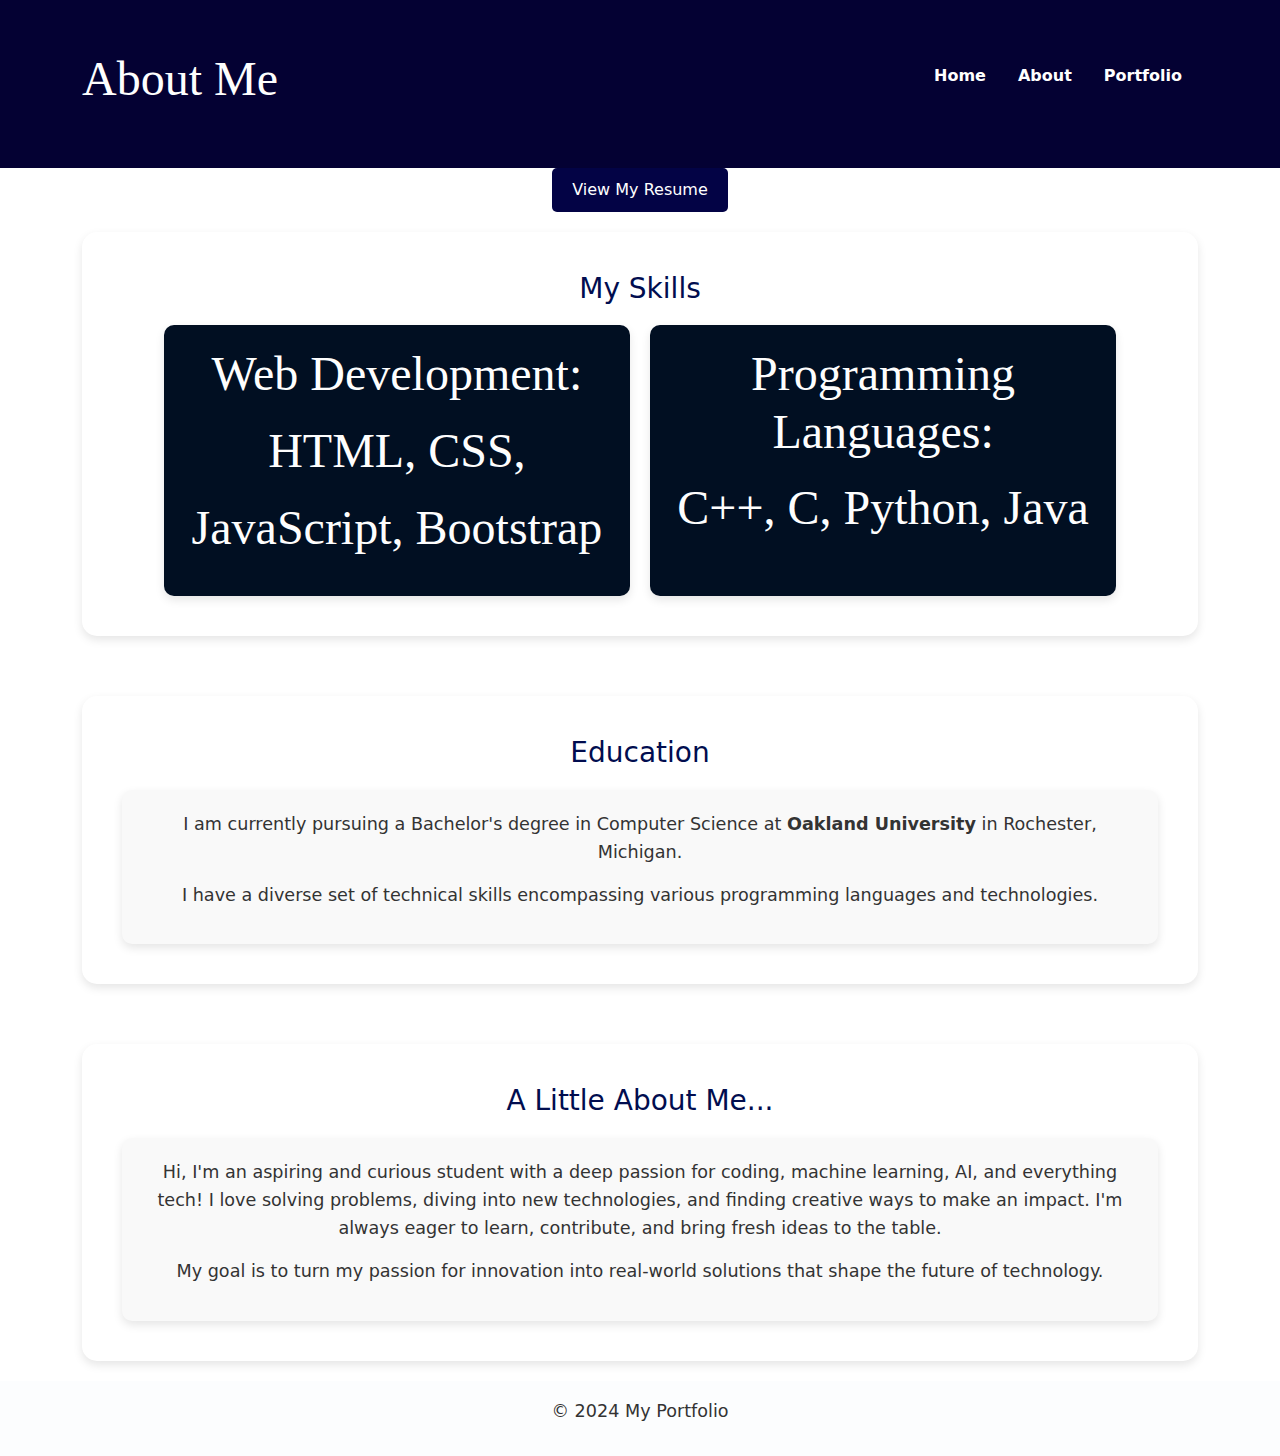
<file: about.html>
<!DOCTYPE html>
<html lang="en">
<head>
    <meta charset="UTF-8">
    <meta name="viewport" content="width=device-width, initial-scale=1.0">
    <title>About Me</title>
    <link href="https://cdn.jsdelivr.net/npm/bootstrap@5.3.0-alpha3/dist/css/bootstrap.min.css" rel="stylesheet">
    <link rel="stylesheet" href="styles.css">
</head>
<body>

    <header class="header">
        <div class="container">
            <h1 class="title">About Me</h1>
            <nav>
                <ul class="nav-links">
                    <li><a href="index.html">Home</a></li>
                    <li><a href="about.html">About</a></li>
                    <li><a href="portfolio.html">Portfolio</a></li>
                </ul>
            </nav>
        </div>
    </header>

    <main>

        <button onclick="window.open('https://1drv.ms/w/c/d9ae12dbaf416424/ESRkQa_bEq4ggNlHNgAAAAABnimbHhVEq5005VWsx7aQsQ?e=8nwEt0', '_blank')">
            View My Resume
        </button>
        <div class="container">
            
            <section class="skills-section">
                <h2 class="section-title">My Skills</h2>
                <div class="skills-grid">
                    <div class="skill-box">
                        <h1 class="title">Web Development:</h1>
                        <p class="title">HTML, CSS, JavaScript, Bootstrap</p>
                    </div>
                    <div class="skill-box">
                        <h1 class ="title">Programming Languages:</h1>
                        <p class="title">C++, C, Python, Java</p>
                    </div>
                </div>
            </section>

           
            <section class="education-section">
                <h2 class="section-title">Education</h2>
                <div class="education-box">
                    <p>I am currently pursuing a Bachelor's degree in Computer Science at <strong>Oakland University</strong> in Rochester, Michigan.</p>
                    <p>I have a diverse set of technical skills encompassing various programming languages and technologies.</p>
                </div>
            </section>

           
            <section class="about-me-section">
                <h2 class="section-title">A Little About Me...</h2>
                <div class="about-box">
                    <p>Hi, I'm an aspiring and curious student with a deep passion for coding, machine learning, AI, and everything tech! 
                        I love solving problems, diving into new technologies, and finding creative ways to make an impact. 
                        I'm always eager to learn, contribute, and bring fresh ideas to the table.</p>
                    <p>My goal is to turn my passion for innovation into real-world solutions that shape the future of technology.</p>
                </div>
            </section>
        </div>
    </main>

    <footer class="footer">
        <p>&copy; 2024 My Portfolio</p>
    </footer>

</body>
</html>
</file>
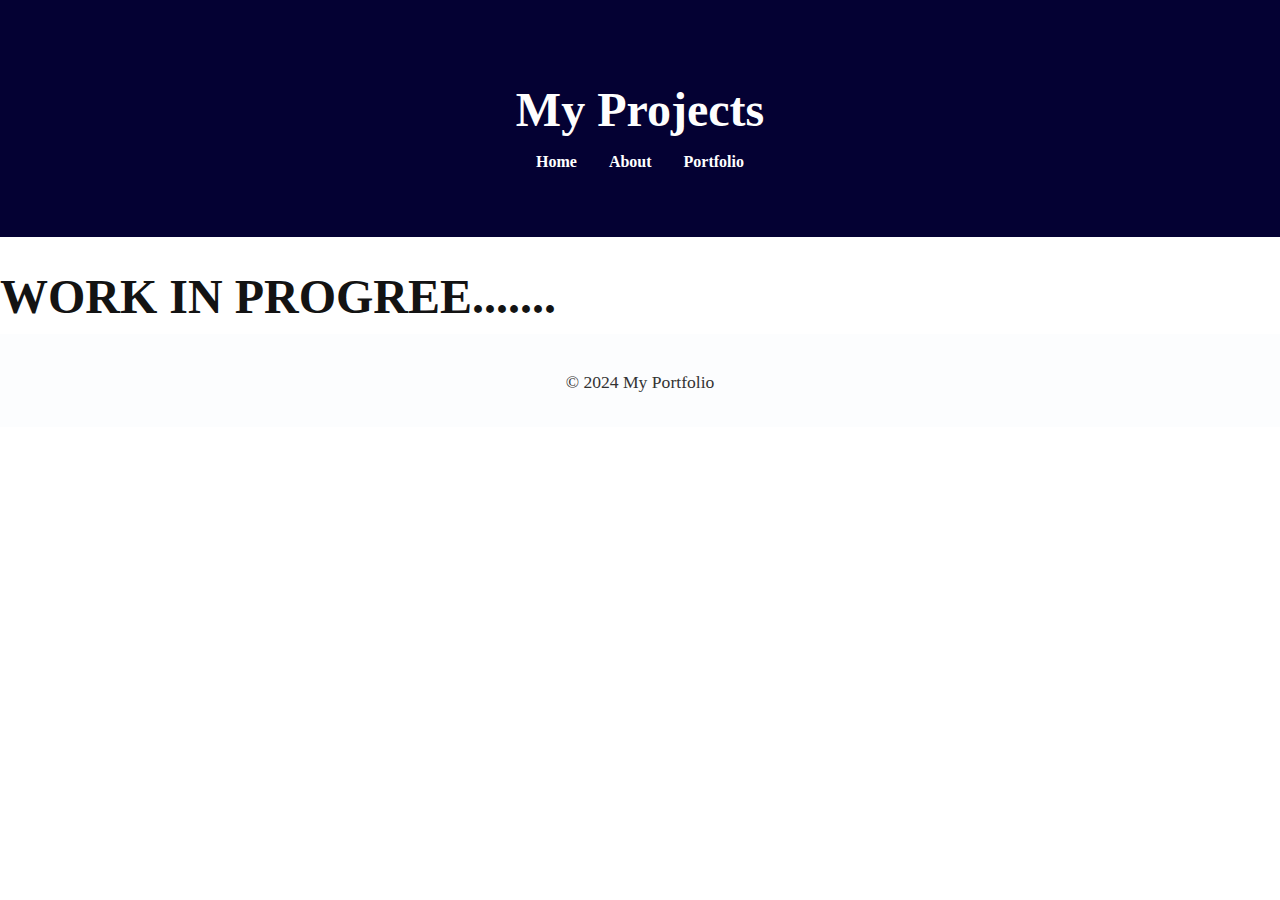
<file: projects.html>
<!DOCTYPE html>
<html lang="en">
<head>
    <meta charset="UTF-8">
    <meta name="viewport" content="width=device-width, initial-scale=1.0">
    <title>Portfolio</title>
    <link rel="stylesheet" href="styles.css">
</head>
<body>
    <header>
        <h1 class ="title">My Projects</h1>
        <nav>
            <ul>
                <li><a href="index.html">Home</a></li>
                <li><a href="about.html">About</a></li>
                <li><a href="projects.html">Portfolio</a></li>
            </ul>
        </nav>
    </header>
<h1> 
    WORK IN PROGREE.......
</h1>
   <!-- <main>
        <section class="projects">
            <h2>Project 1</h2>
            <img src="images/project1.jpg" alt="Screenshot of project 1">
            <p>Description of project 1.</p>
        </section>
        <section class="projects">
            <h2>Project 2</h2>
            <img src="images/project2.jpg" alt="Screenshot of project 2">
            <p>Description of project 2.</p>
        </section>
    </main>
-->
    <footer>
        <p>&copy; 2024 My Portfolio</p>
    </footer>
</body>
</html>
</file>
<file: styles.css>
body {
    color: #010d4f;
    margin: 0;
    padding: 0;
    overflow-y: auto; /* Enables vertical scrolling */
}

header, footer {
    background-color: #040133;
    color: #ffffff;
    padding: 50px 0;
    text-align: center;
    
}
header h1 {
    text-align: center;
}
header nav ul {
    list-style: none;
    display: flex;
    justify-content: center;
    padding: 0;
}
header nav ul li {
    margin: 0 1rem;
}
header nav ul li a {
    color: #fff;
    text-decoration: none;
    font-weight: bold;
}
nav ul {
    list-style-type: none;
    padding: 0;
    display: flex;
    justify-content: center;
    
}

nav ul li {
    margin: 0 15px;
}

nav ul li a {
    color: #fff;
    text-decoration: none;
    font-weight: bold;
}

.hero {
    text-align: center;
    padding: 20px;
    background-color: #f5f5f5;
}

.hero-image {
    max-width: 200%;
    height: auto;
    border-radius: 10px;
}

img {
    max-width: 100%;
    height: auto;
    width: 100px; 
    height: 100px;
}

button {
    background-color: #030345;
    color: #fff;
    padding: 10px 20px;
    border: none;
    border-radius: 5px;
    cursor: pointer;
    transition: background-color 0.3s ease;
    display: block; /* Makes the button take up the full width */
    margin: 0 auto; /* Centers the button */
}
button.btn {
    display: block;
    margin: 2rem auto;
    padding: 0.5rem 2rem;
}
button:hover {
    background-color: #16213e;
}

.projects img, .contact-form label, .contact-form input, .contact-form textarea {
    width: 100%;
    margin-bottom: 15px;
}

.contact-form input, .contact-form textarea {
    padding: 10px;
    border: 1px solid #ccc;
    border-radius: 5px;
}

html, body {
    height: 100%;
}

.info-box {
    padding: 20px;
    background-color: #f9f9f9;
    border-radius: 8px;
    box-shadow: 0px 4px 8px rgba(0, 0, 0, 0.1);
}

.social-links {
    display: flex;
    justify-content: center;
    margin-top: 20px;
}
.social-links a {
    margin-right: 15px;
    font-size: 50px;
    color: #090559;
    transition: color 0.3s ease;
}

.social-links a:hover {
    color: #02274e; /* Change to your desired hover color */
}

.about-me {
    padding: 50px 20px;
    background-color: #f4f4f4; /* Light gray background */
    border-radius: 10px;
    margin: 20px;
    box-shadow: 0px 4px 10px rgba(0, 0, 0, 0.1); /* Subtle shadow */
    display: flex;
    align-items: center;
    justify-content: center;
    gap: 20px; /* Adds spacing between image and text */
    padding: 40px;
}

.container {
    display: flex;
    align-items: center;
    justify-content: space-between;
    gap: 20px;
    flex-wrap: wrap;
}

.right-section {
    flex: 2;
    max-width: 60%;
}

img {
    max-height: 1000px; /* Increase the maximum height */
    max-width: 1000px; /* Increase the maximum width */
    width: 400px; /* Set a larger width */
    height: 400px; /* Set a larger height */
}

h1 {
    font-size: 3rem;
    margin-bottom: 10px;
    color: #131313; 

}

p {
    font-size: 1.1rem;
    line-height: 1.6;
    margin-bottom: 15px;
    color: #333; /* Softer text color */
}
body::-webkit-scrollbar {
    width: 8px;
}
body::-webkit-scrollbar-thumb {
    background-color: #1606f4;
    border-radius: 4px;
}
.social-links a:last-child {
    margin-right: 0;
}
nav ul li a {
    transition: color 0.3s ease;
}
nav ul li a:hover {
    color: #f7f4f1;
}
footer {
    background-color: #fcfdfe;
    color: #fff;
    padding: 1rem 0;
    text-align: center;
}
footer a {
    color: #020b51;
    text-decoration: none;
}
.title {
    font-size: 3rem;
    margin-bottom: 10px;
    color: #fefefe; 
    font-family: 'Dancing Script', cursive;
}
.title2 {
    font-family: 'Dancing Script', cursive;
}
.section-title {
    text-align: center;
    font-size: 28px;
    margin-bottom: 20px;
}

.skills-section {
    padding: 40px;
    background-color: #fff;
    margin: 20px auto;
    border-radius: 15px;
    box-shadow: 0px 4px 10px rgba(0, 0, 0, 0.1);
}

.skills-grid {
    display: flex;
    justify-content: center;
    gap: 20px;
}

.skill-box {
    background-color: #010f22;
    color: rgb(245, 237, 237);
    padding: 20px;
    border-radius: 10px;
    width: 45%;
    text-align: center;
    box-shadow: 0px 4px 10px rgba(0, 0, 0, 0.1);
}


.education-section {
    padding: 40px;
    background-color: #fff;
    margin: 20px auto;
    border-radius: 15px;
    box-shadow: 0px 4px 10px rgba(0, 0, 0, 0.1);
}

.education-box {
    background-color: #f9f9f9;
    padding: 20px;
    border-radius: 10px;
    text-align: center;
    box-shadow: 0px 4px 10px rgba(0, 0, 0, 0.1);
}


.about-me-section {
    padding: 40px;
    background-color: #fff;
    margin: 20px auto;
    border-radius: 15px;
    box-shadow: 0px 4px 10px rgba(0, 0, 0, 0.1);
}

.about-box {
    background-color: #f9f9f9;
    padding: 20px;
    border-radius: 10px;
    text-align: center;
    box-shadow: 0px 4px 10px rgba(0, 0, 0, 0.1);
}
</file>
